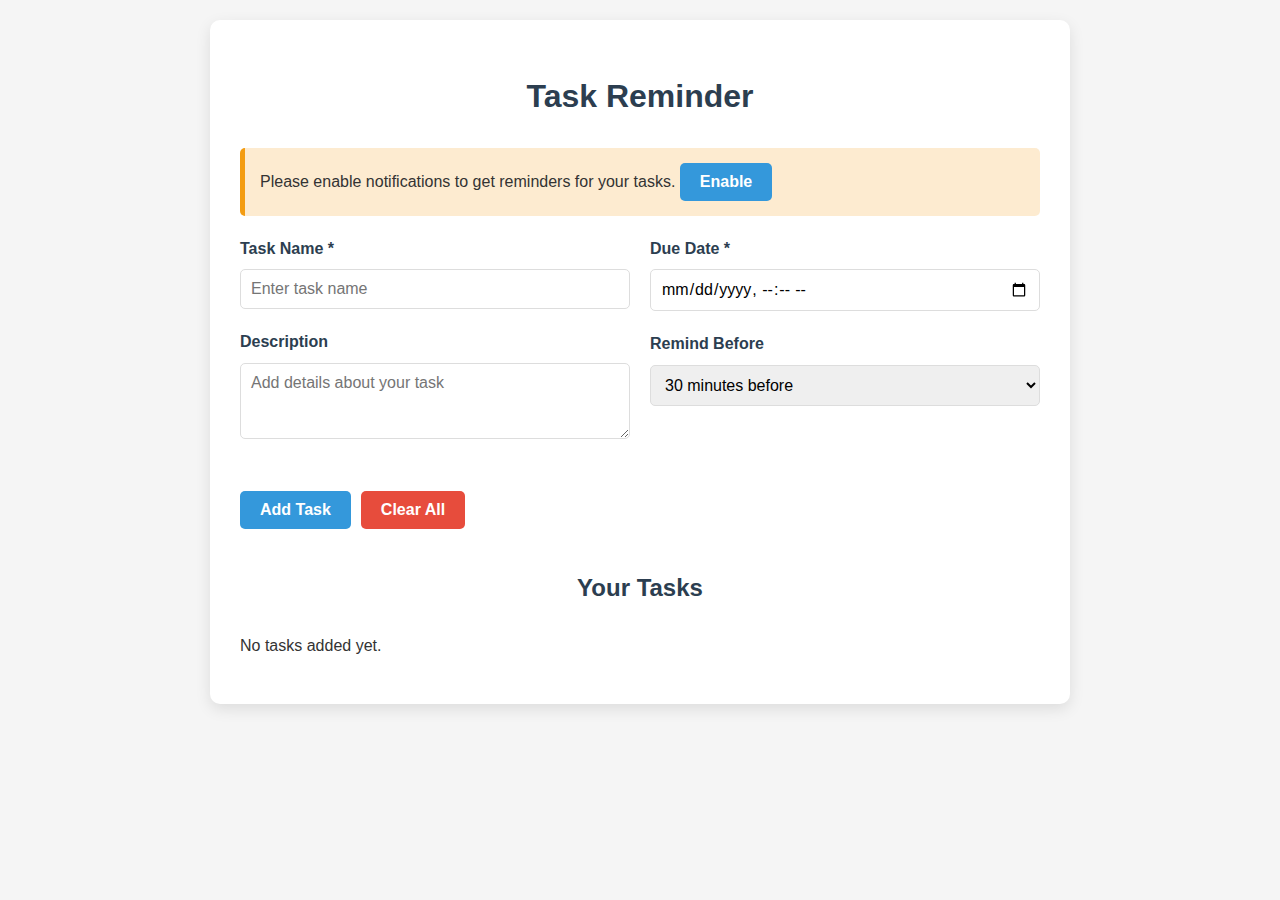
<file: index.html>
<!DOCTYPE html>
<html lang="en">
<head>
    <meta charset="UTF-8" />
    <meta name="viewport" content="width=device-width, initial-scale=1.0" />
    <title>Task Reminder</title>
    <link rel="stylesheet" href="project.css" />
</head>
<body>
    <script src="project.js"></script>

    <div class="container">
        <h1>Task Reminder</h1>

        <div id="permission-alert" class="alert alert-warning" style="display: none;">
            <span>Please enable notifications to get reminders for your tasks.</span>
            <button id="enable-notifications" class="btn btn-primary">Enable</button>
        </div>

        <div id="success-alert" class="alert alert-success" style="display: none;">
            <span>Task added successfully! You'll be notified before the due time.</span>
            <button id="dismiss-alert" class="btn">&times;</button>
        </div>

        <div class="form-grid">
            <div>
                <div class="form-group">
                    <label for="task-name">Task Name *</label>
                    <input type="text" id="task-name" placeholder="Enter task name" required />
                </div>
                <div class="form-group">
                    <label for="task-description">Description</label>
                    <textarea id="task-description" rows="3" placeholder="Add details about your task"></textarea>
                </div>
            </div>
            <div>
                <div class="form-group">
                    <label for="due-date">Due Date *</label>
                    <input type="datetime-local" id="due-date" required />
                </div>
                <div class="form-group">
                    <label for="reminder-time">Remind Before</label>
                    <select id="reminder-time">
                        <option value="0">None (remind at due time)</option>
                        <option value="5">5 minutes before</option>
                        <option value="15">15 minutes before</option>
                        <option value="30" selected>30 minutes before</option>
                        <option value="60">1 hour before</option>
                        <option value="120">2 hours before</option>
                        <option value="1440">1 day before</option>
                    </select>
                </div>
            </div>
        </div>

        <div class="btn-group">
            <button id="add-task" class="btn btn-primary">Add Task</button>
            <button id="clear-tasks" class="btn btn-danger">Clear All</button>
        </div>

        <div class="task-list">
            <h2>Your Tasks</h2>
            <div id="tasks-container">
                <div class="empty-state">No tasks added yet. Create your first task above!</div>
            </div>
        </div>
    </div>
</body>
</html>
</file>
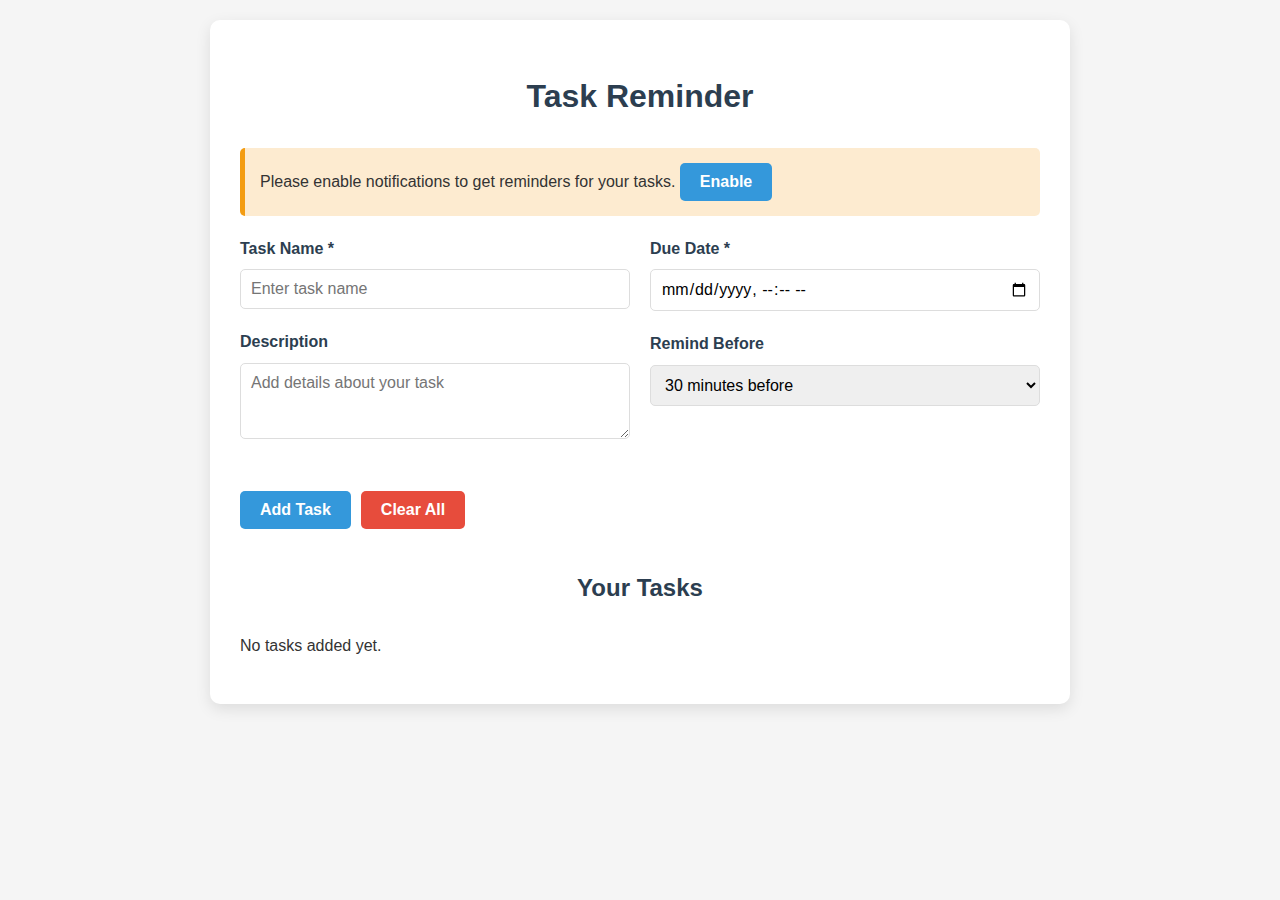
<file: project.html>
<!DOCTYPE html>
<html lang="en">
<head>
    <meta charset="UTF-8" />
    <meta name="viewport" content="width=device-width, initial-scale=1.0" />
    <title>Task Reminder</title>
    <link rel="stylesheet" href="project.css" />
</head>
<body>
    <script src="project.js"></script>

    <div class="container">
        <h1>Task Reminder</h1>

        <div id="permission-alert" class="alert alert-warning" style="display: none;">
            <span>Please enable notifications to get reminders for your tasks.</span>
            <button id="enable-notifications" class="btn btn-primary">Enable</button>
        </div>

        <div id="success-alert" class="alert alert-success" style="display: none;">
            <span>Task added successfully! You'll be notified before the due time.</span>
            <button id="dismiss-alert" class="btn">&times;</button>
        </div>

        <div class="form-grid">
            <div>
                <div class="form-group">
                    <label for="task-name">Task Name *</label>
                    <input type="text" id="task-name" placeholder="Enter task name" required />
                </div>
                <div class="form-group">
                    <label for="task-description">Description</label>
                    <textarea id="task-description" rows="3" placeholder="Add details about your task"></textarea>
                </div>
            </div>
            <div>
                <div class="form-group">
                    <label for="due-date">Due Date *</label>
                    <input type="datetime-local" id="due-date" required />
                </div>
                <div class="form-group">
                    <label for="reminder-time">Remind Before</label>
                    <select id="reminder-time">
                        <option value="5">5 minutes before</option>
                        <option value="15">15 minutes before</option>
                        <option value="30" selected>30 minutes before</option>
                        <option value="60">1 hour before</option>
                        <option value="120">2 hours before</option>
                        <option value="1440">1 day before</option>
                    </select>
                </div>
            </div>
        </div>

        <div class="btn-group">
            <button id="add-task" class="btn btn-primary">Add Task</button>
            <button id="clear-tasks" class="btn btn-danger">Clear All</button>
        </div>

        <div class="task-list">
            <h2>Your Tasks</h2>
            <div id="tasks-container">
                <div class="empty-state">No tasks added yet. Create your first task above!</div>
            </div>
        </div>
    </div>
</body>
</html>
</file>
<file: project.css>
:root {
            --primary-color: #3498db;
            --secondary-color: #2980b9;
            --danger-color: #e74c3c;
            --success-color: #27ae60;
            --warning-color: #f39c12;
            --text-color: #2c3e50;
            --light-gray: #f5f5f5;
            --medium-gray: #ddd;
            --dark-gray: #333;
        }
        
        body {
            font-family: 'Segoe UI', Tahoma, Geneva, Verdana, sans-serif;
            line-height: 1.6;
            margin: 0;
            padding: 20px;
            background-color: var(--light-gray);
            color: var(--dark-gray);
        }
        
        .container {
            max-width: 800px;
            margin: 0 auto;
            background: white;
            padding: 30px;
            border-radius: 10px;
            box-shadow: 0 5px 15px rgba(0,0,0,0.1);
        }
        
        h1, h2 {
            color: var(--text-color);
            text-align: center;
            margin-bottom: 25px;
        }
        
        .alert {
            padding: 15px;
            border-radius: 5px;
            margin-bottom: 20px;
            display: flex;
            justify-content: space-between;
            align-items: center;
        }
        
        .alert-warning {
            background-color: rgba(243, 156, 18, 0.2);
            border-left: 5px solid var(--warning-color);
        }
        
        .alert-success {
            background-color: rgba(39, 174, 96, 0.2);
            border-left: 5px solid var(--success-color);
            display: none;
        }
        
        .form-grid {
            display: grid;
            grid-template-columns: 1fr 1fr;
            gap: 20px;
            margin-bottom: 25px;
        }
        
        .form-group {
            margin-bottom: 20px;
        }
        
        label {
            display: block;
            margin-bottom: 8px;
            font-weight: 600;
            color: var(--text-color);
        }
        
        input, textarea, select {
            width: 100%;
            padding: 10px;
            border: 1px solid var(--medium-gray);
            border-radius: 5px;
            box-sizing: border-box;
            font-family: inherit;
            font-size: 16px;
            transition: border-color 0.3s;
        }
        
        input:focus, textarea:focus, select:focus {
            outline: none;
            border-color: var(--primary-color);
        }
        
        .btn {
            display: inline-block;
            padding: 10px 20px;
            border: none;
            border-radius: 5px;
            cursor: pointer;
            font-size: 16px;
            font-weight: 600;
            transition: all 0.3s;
            text-align: center;
        }
        
        .btn-primary {
            background-color: var(--primary-color);
            color: white;
        }
        
        .btn-primary:hover {
            background-color: var(--secondary-color);
        }
        
        .btn-danger {
            background-color: var(--danger-color);
            color: white;
        }
        
        .btn-danger:hover {
            background-color: #c0392b;
        }
        
        .btn-group {
            display: flex;
            gap: 10px;
            margin-top: 20px;
        }
        
        .task-list {
            margin-top: 40px;
        }
        
        .task-item {
            background: white;
            padding: 20px;
            margin-bottom: 15px;
            border-radius: 5px;
            border-left: 5px solid var(--primary-color);
            box-shadow: 0 2px 5px rgba(0,0,0,0.05);
            position: relative;
            transition: all 0.3s;
        }
        
        .task-item:hover {
            box-shadow: 0 5px 15px rgba(0,0,0,0.1);
        }
        
        .task-item.completed {
            border-left-color: var(--success-color);
            opacity: 0.8;
        }
        
        .task-item h3 {
            margin-top: 0;
            margin-bottom: 10px;
            color: var(--text-color);
        }
        
        .task-item p {
            margin-bottom: 8px;
            color: var(--dark-gray);
        }
        
        .task-meta {
            display: flex;
            gap: 20px;
            margin-top: 15px;
            font-size: 14px;
        }
        
        .due-date {
            font-weight: bold;
            color: var(--danger-color);
        }
        
        .reminder-time {
            color: var(--success-color);
        }
        
        .task-actions {
            position: absolute;
            top: 15px;
            right: 15px;
            display: flex;
            gap: 10px;
        }
        
        .empty-state {
            text-align: center;
            padding: 40px 20px;
            color: var(--medium-gray);
        }
        
        @media (max-width: 768px) {
            .form-grid {
                grid-template-columns: 1fr;
            }
        }
</file>
